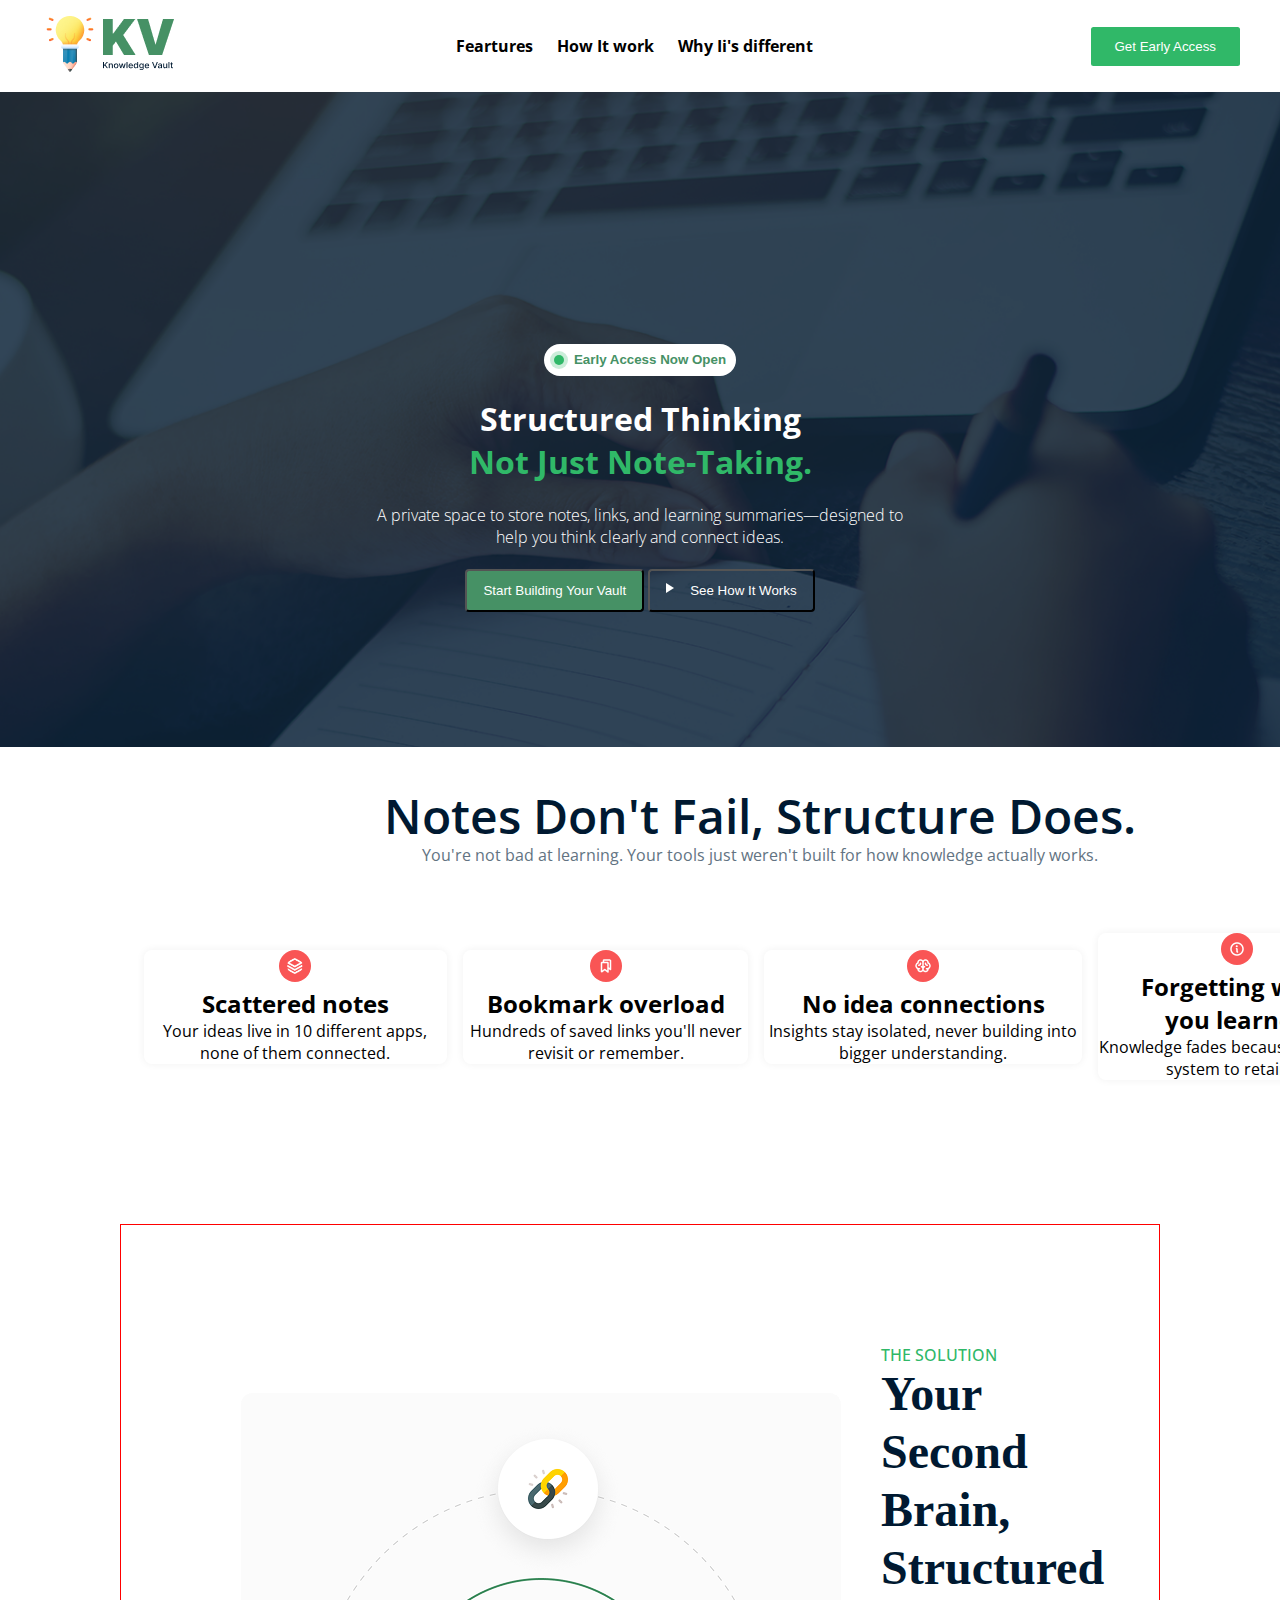
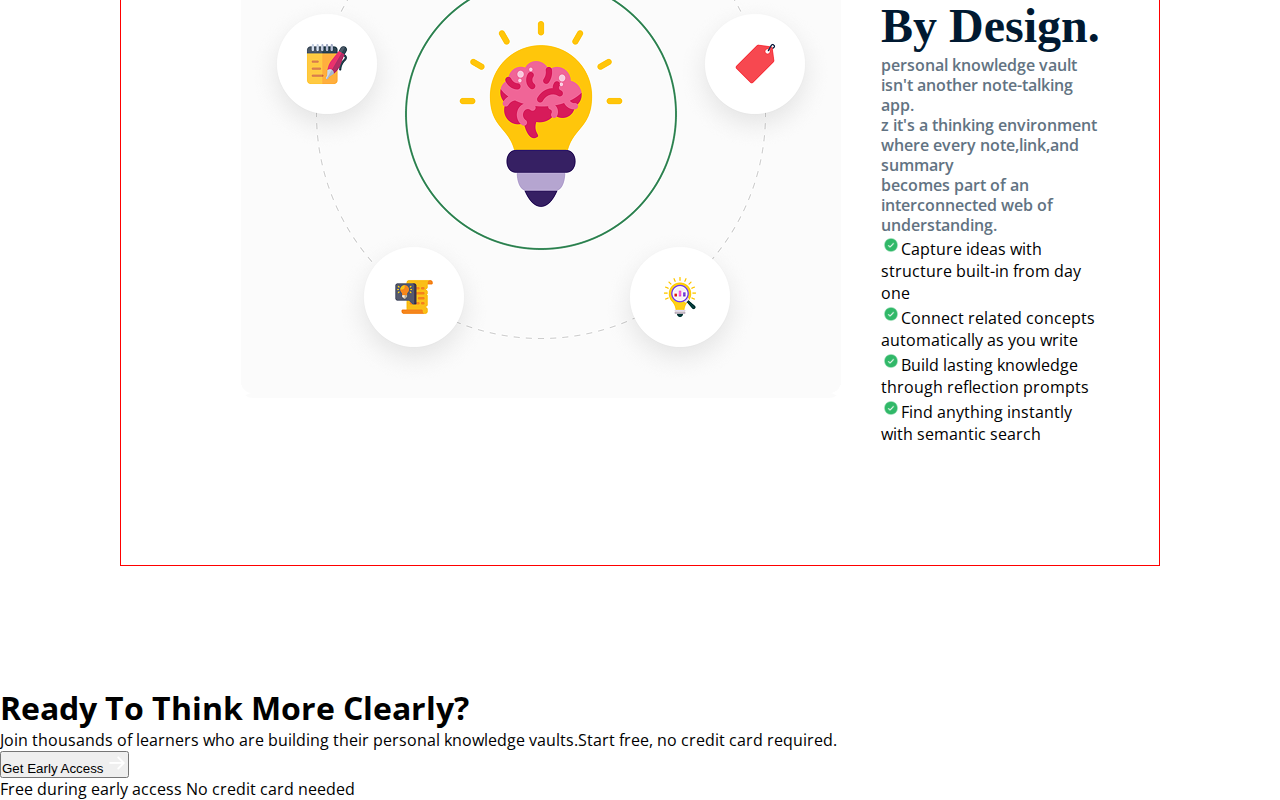
<file: index.html>
<!DOCTYPE html>
<html lang="en">
<head>
    <meta charset="UTF-8">
    <meta name="viewport" content="width=device-width, initial-scale=1.0">
    <title>Document</title>
    
    <link rel="stylesheet" href="styles.css">

    <link rel="preconnect" href="https://fonts.googleapis.com">
<link rel="preconnect" href="https://fonts.gstatic.com" crossorigin>
<link href="https://fonts.googleapis.com/css2?family=Open+Sans:ital,wght@0,300..800;1,300..800&display=swap" rel="stylesheet">

</head>
<body class="font-open-sans">
    <header>
        <nav>
            <div>
          <img src="assets/logo-navbar.png" alt="">
        </div>
          <ul class="menu">
              <li><a href="">Feartures</a></li>
              <li><a href="">How It work</a></li>
              <li><a href="">Why Ii's different</a></li>
        </ul>
        <button class="btn">Get Early Access</button>
    </nav>
    </header>

    <section class="banner">
    <div class="container">
    <div class="btn-content"><button><span class="dot"></span>Early Access Now Open</button>
    </div> 
    <div class="head">
        <h1>Structured Thinking</h1>
        <h1><span>Not Just Note-Taking.</span></h1>
    </div> 
        <div class="p-content"><p>A private space to store notes, links, and learning summaries—designed to<br>
        help you think clearly and connect ideas.
        </p></div>      
        <div class="skib">
            <button class="btn-1">Start Building Your Vault</button>
            <button class="btn-2"><span class="tringle"></span>See How It Works</button>
        </div>
    </div>
</section>
 <section class="icon">
    <div class="icon-container">
    <div class="section-heading">
    <h1>Notes don't fail, Structure does.</h1>
    <p>You're not bad at learning. Your tools just weren't built for how knowledge actually works.</p>
    </div>
    <div class="card-content">
    <div class="card-part">
       <img src="assets/Vector.png" alt="">
       <h2>Scattered notes</h2>
       <p>Your ideas live in 10 different apps, none of them connected.</p>
    </div>
    <div class="card-part" >
        <img src="assets/Bookmarks.png" alt="">
        <h2>Bookmark overload</h2>
        <p>Hundreds of saved links you'll never revisit or remember.</p>
    </div>
    <div class="card-part">
        <img src="assets/Brain.png" alt="">
        <h2>No idea connections</h2>
        <p>Insights stay isolated, never building into bigger understanding.</p>
    </div>
    <div class="card-part">
        <img src="assets/Info.png" alt="">
        <h2>Forgetting what <br>you learned</h2>
        <p>Knowledge fades because there's no system to retain it.</p>
        </div>
    </div>
 </section>   
<section class="brain">
    <div class="brain-content">
    <div class="b-img">
        <img src="assets/knowledge.png" alt="">
    </div>
    <div class="brain-part">
        <h5>The solution</h5>
        <h1>Your second brain,<br>structured by design.</h1>
        <p>personal knowledge vault isn't another note-talking app. <br> z it's a thinking environment where every note,link,and summary <br> becomes part of an interconnected web of understanding.</p>
    <div class="info">
        <ul class="info-card">
        <li><img src="assets/CheckCircle.png" alt="">Capture ideas with structure built-in from day one</li>
        <li><img src="assets/CheckCircle.png" alt="">Connect related concepts automatically as you write</li>
        <li><img src="assets/CheckCircle.png" alt="">Build lasting knowledge through reflection prompts</li>
        <li><img src="assets/CheckCircle.png" alt="">Find anything instantly with semantic search</li>
        </ul>
    </div>
    </div>
    </div>
</section>
<section>
    <div class="last-part">
        <div class="part-content">
            <div><h1>Ready To Think More Clearly?</h1></div>
            <div><p>Join thousands of learners who are building their personal knowledge vaults.Start free, no credit card required.</p></div>
            <div class="btn-3"><button>Get Early Access <img src="/assets/ArrowRight.png" alt=""></button>
            </div>
           <div class="piont">
            Free during early access<span> No credit card needed</span> 
           </div>
        </div>
    </div>
</section>
</body>
</html>
</file>
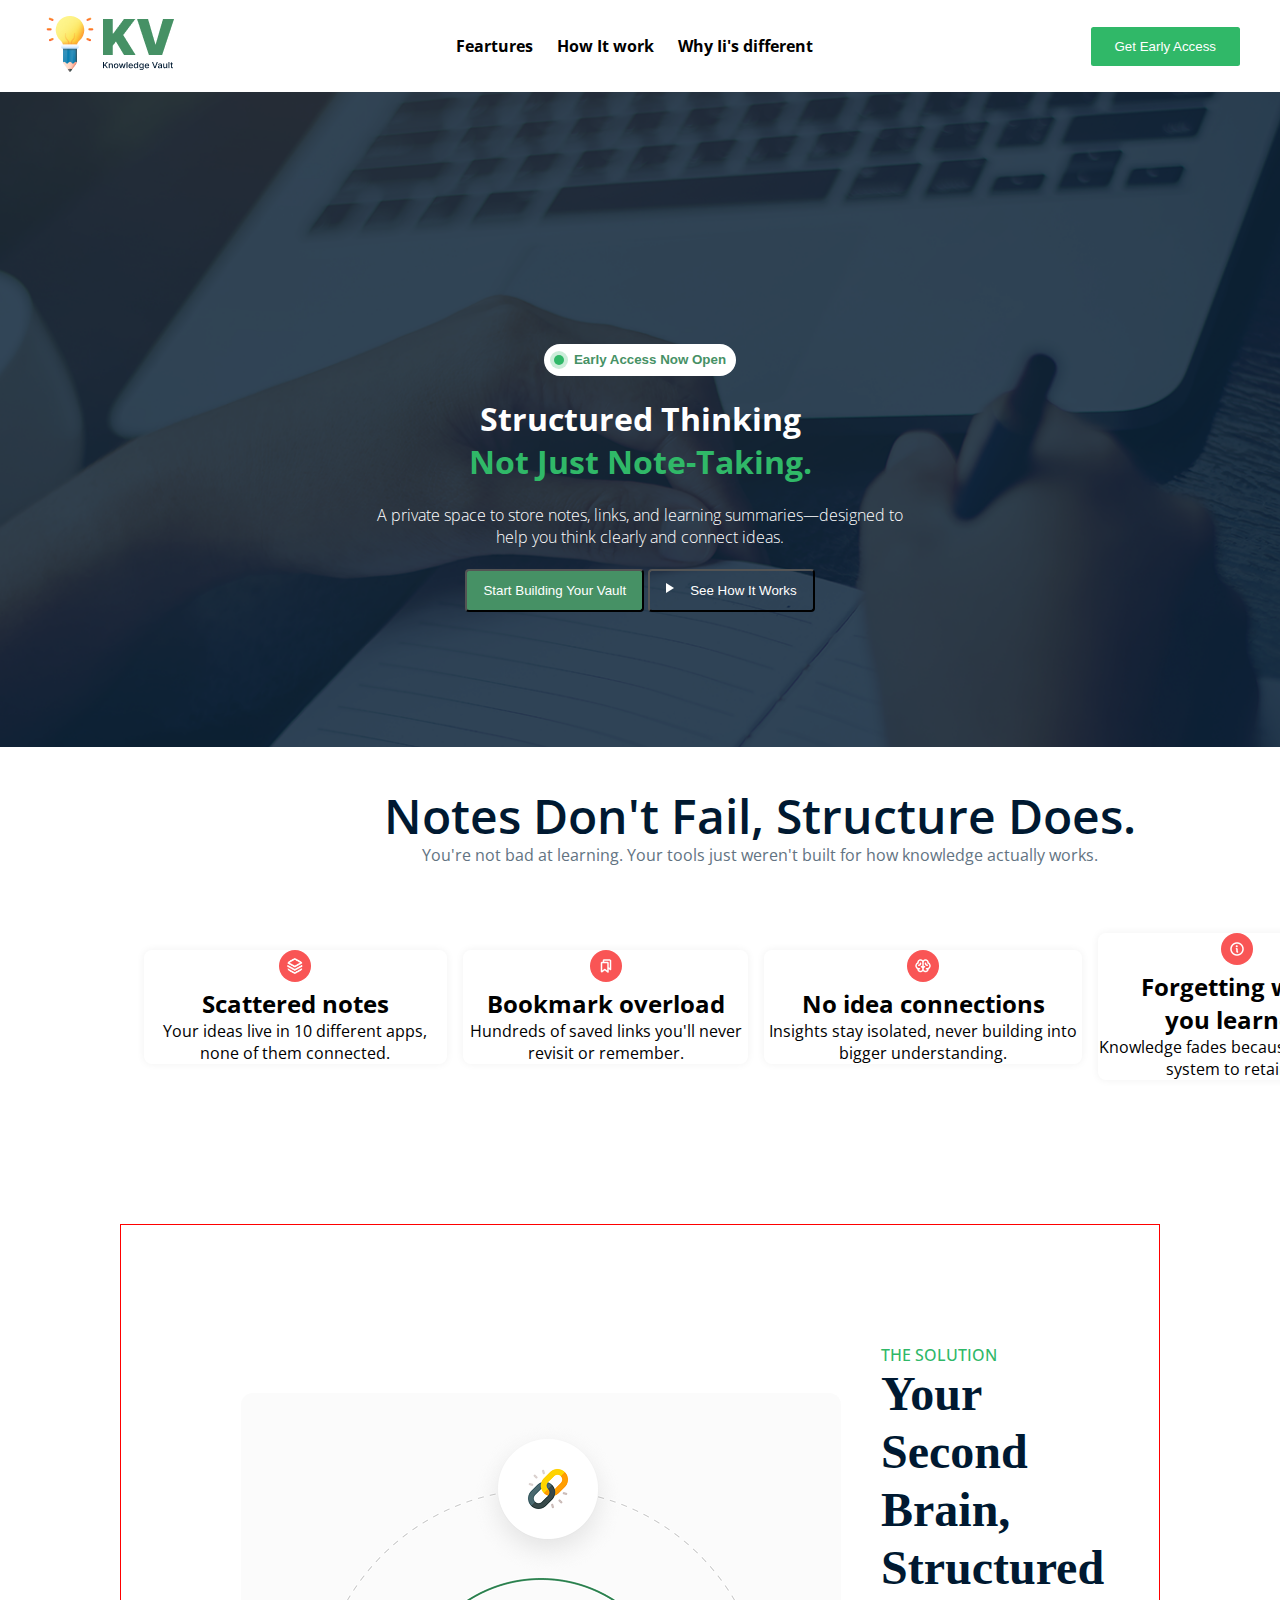
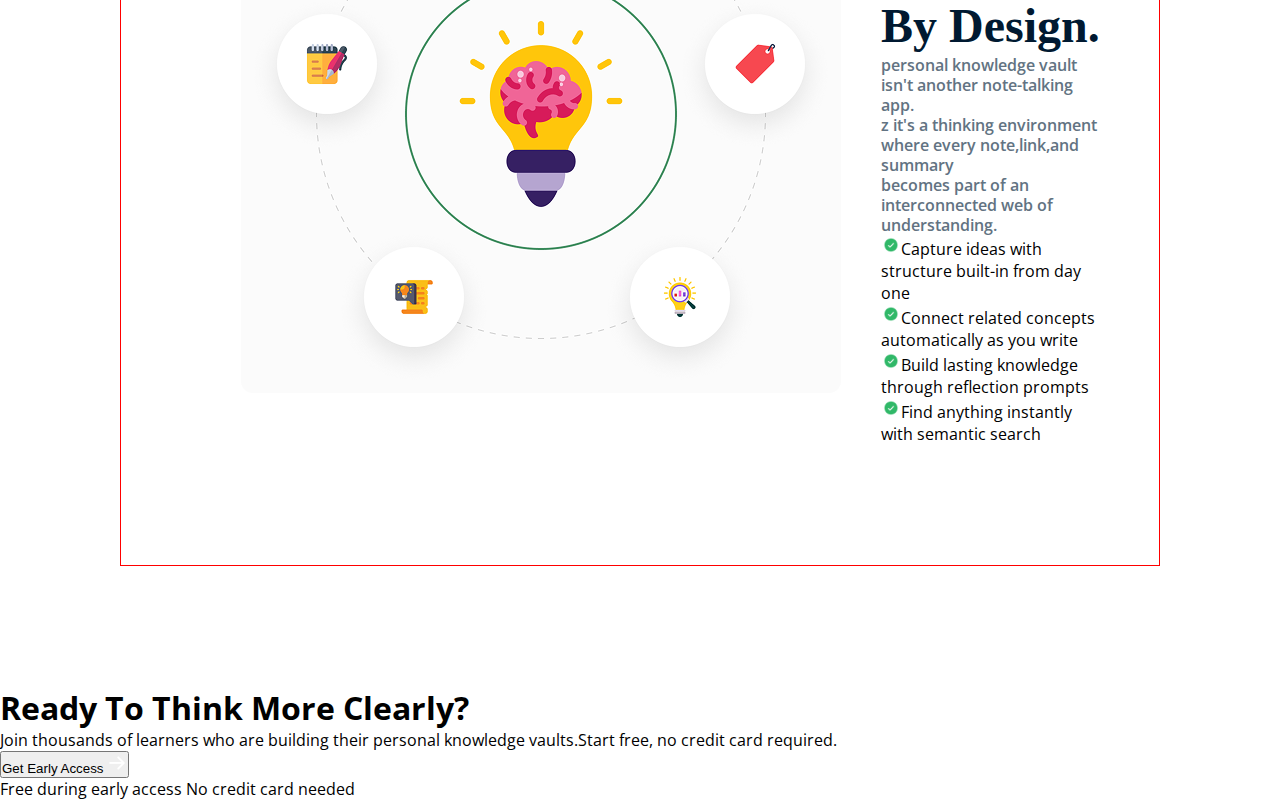
<file: UI/index.html>
<!DOCTYPE html>
<html lang="en">
<head>
    <meta charset="UTF-8">
    <meta name="viewport" content="width=device-width, initial-scale=1.0">
    <title>Document</title>

    <link rel="stylesheet" href="styles.css"> 
   
<link rel="preconnect" href="https://fonts.googleapis.com">
<link rel="preconnect" href="https://fonts.gstatic.com" crossorigin>
<link href="https://fonts.googleapis.com/css2?family=Open+Sans:ital,wght@0,300..800;1,300..800&display=swap" rel="stylesheet">

</head>                                                 
<body class="font-open-sans">
    <header>
        <nav>
            <div>       
          <img src="/assets/logo-navbar.png" alt="">
        </div>
          <ul class="menu">
              <li><a href="">Feartures</a></li>
              <li><a href="">How It work</a></li>
              <li><a href="">Why Ii's different</a></li>
        </ul>
        <button class="btn">Get Early Access</button>
    </nav>
    </header>

    <section class="banner">
    <div class="container">
    <div class="btn-content"><button><span class="dot"></span>Early Access Now Open</button>
    </div> 
    <div class="head">
        <h1>Structured Thinking</h1>
        <h1><span>Not Just Note-Taking.</span></h1>
    </div> 
        <div class="p-content"><p>A private space to store notes, links, and learning summaries—designed to<br>
        help you think clearly and connect ideas.
        </p></div>      
        <div class="skib">
            <button class="btn-1">Start Building Your Vault</button>
            <button class="btn-2"><span class="tringle"></span>See How It Works</button>
        </div>
    </div>
</section>
 <section class="icon">
    <div class="icon-container">
    <div class="section-heading">
    <h1>Notes don't fail, Structure does.</h1>
    <p>You're not bad at learning. Your tools just weren't built for how knowledge actually works.</p>
    </div>
    <div class="card-content">
    <div class="card-part">
       <img src="/assets/Vector.png" alt="">
       <h2>Scattered notes</h2>
       <p>Your ideas live in 10 different apps, none of them connected.</p>
    </div>
    <div class="card-part" >
        <img src="/assets/Bookmarks.png" alt="">
        <h2>Bookmark overload</h2>
        <p>Hundreds of saved links you'll never revisit or remember.</p>
    </div>
    <div class="card-part">
        <img src="/assets/Brain.png" alt="">
        <h2>No idea connections</h2>
        <p>Insights stay isolated, never building into bigger understanding.</p>
    </div>
    <div class="card-part">
        <img src="/assets/Info.png" alt="">
        <h2>Forgetting what <br>you learned</h2>
        <p>Knowledge fades because there's no system to retain it.</p>
        </div>
    </div>
 </section>   
<section class="brain">
    <div class="brain-content">
    <div class="b-img">
        <img src="/assets/knowledge.png" alt="">
    </div>
    <div class="brain-part">
        <h5>The solution</h5>
        <h1>Your second brain,<br>structured by design.</h1>
        <p>personal knowledge vault isn't another note-talking app. <br> z it's a thinking environment where every note,link,and summary <br> becomes part of an interconnected web of understanding.</p>
    <div class="info">
        <ul class="info-card">
        <li><img src="/assets/CheckCircle.png" alt="">Capture ideas with structure built-in from day one</li>
        <li><img src="/assets/CheckCircle.png" alt="">Connect related concepts automatically as you write</li>
        <li><img src="/assets/CheckCircle.png" alt="">Build lasting knowledge through reflection prompts</li>
        <li><img src="/assets/CheckCircle.png" alt="">Find anything instantly with semantic search</li>
        </ul>
    </div>
    </div>
    </div>
</section>
<section>
    <div class="last-part">
        <div class="part-content">
            <div><h1>Ready To Think More Clearly?</h1></div>
            <div><p>Join thousands of learners who are building their personal knowledge vaults.Start free, no credit card required.</p></div>
            <div class="btn-3"><button>Get Early Access <img src="/assets/ArrowRight.png" alt=""></button>
            </div>
           <div class="piont">
            Free during early access<span> No credit card needed</span> 
           </div>
        </div>
    </div>
</section>
</body>
</html>
</file>
<file: styles.css>
* {
  box-sizing: border-box;
  margin: 0;
  padding: 0;
}
.font-open-sans {
  font-family: "Open Sans", sans-serif;
  font-optical-sizing: auto;
}
header{
    background-color: #FFFFFF;
    width: 100%;
}

nav{
 width: 100%;
  max-width: 1600px;
  height: 92px;
  padding: 16px 40px;
  margin: 0 auto;
  display: flex;
  justify-content: space-between;
  align-items: center;
}
nav .menu{
    display: flex;
    gap: 24px;
    align-items: center;
    list-style: none;
    padding: 0;
    margin: 0;
}
nav .menu a {
  text-decoration: none;
  color: #000000;
  font-weight: bold;
}
nav .btn{
    color: white ;
    background-color: #30b868;
    border: none;
    border-radius: 2.5px;
    cursor: pointer;
    padding: 12px 24px;
    white-space: nowrap;

}
.banner {
  width: 100%;
  min-height: 655px;
  background: url(./assets/hero-bg.png) no-repeat center center;
  background-size: cover;
  display: flex;
  align-items: center;
  justify-content: center;
}
.banner .container{
display: flex;
flex-direction: column;
text-align: center;
align-items: center;
justify-content: flex-start;
padding: 8px 12px 8px 12px;
padding: 116.5px 40px 0 40px; 
gap: 6px;
}

.btn-content button{
    background: #FFFFFF;
    border: none;
    color: rgba(70, 145, 101, 1);
    padding: 8px 10px;
    border-radius: 25px;
    font-weight: 600;
    cursor: pointer;
    margin-bottom: 15px;
    line-height: 10px;  
}
.btn-content button{
  display: inline-flex;
  align-items: center;
  gap: 10px;
  line-height: 1.2;
}

.btn-content .dot{
  width: 10px;
  height: 10px;
  background-color: #30b868;
  border-radius: 50%;
  flex-shrink: 0;
  box-shadow: 0 0 0 4px rgba(48,184,104,0.25);
}

.banner .head{
  margin: 0 auto;
  text-align: center;
  text-transform: capitalize;
  font-style: bold;
}
.banner .container h1{
  color: #FFFFFF;
}
.banner .container h1 span{
  color: #30b868;
}
.banner .p-content{
  margin: 0 auto;
  letter-spacing: 0%;
  text-align: center;
  color: rgba(255,255,255,1);
  font-weight: 300;
  margin-top: 15px;
}
.banner .skib{
  display: flex;
  margin: 0 auto;
  margin-top: 15px;
  justify-content: space-around;
  justify-content: flex-start;
  align-items: center;
  gap: 4px;
}
.banner .skib .btn-1{
  background: rgba(70, 145, 101, 1);
   color: #FFFFFF;
  padding: 12px 16px 12px 16px;
  border-radius: 4px;
   cursor: pointer;
}
.banner .skib .btn-2{
  background: none;
  color: #FFFFFF;
  border-radius: 4px;
  padding: 12px 16px 12px 16px;
  cursor: pointer;
  justify-content: center;
  text-align: left;
  letter-spacing: 0%;
  display: inline-flex;
  gap: 8px;

}
.btn-2 .tringle {
  display: inline-block;
  width: 0;
  height: 0;
  border-top: 5px solid transparent;
  border-bottom: 5px solid transparent;
  border-left: 8px solid white;
  margin-right: 8px;
}

.icon .icon-container{
  width: 100%;
  max-width: 1674px;
  display: flex;
  text-align: center;
  justify-content: space-around;
  justify-content: flex-start;
  align-items: center;
  flex-direction: column;
  margin: 0px 120px 120px 120px;
  gap: 44px;
}

.icon-container .heading{
  display: flex;
  padding: 0px 120px;
  justify-content: center;
 
  padding-top: 0px;
}
.icon-container .card-content{
  display: flex;
  gap: 16px;
  background: rgba(255,255,255,1);
  border-radius: 8px;
  flex-wrap: nowrap;
}
.section-heading{
  display: flex;
  flex-direction: column;
  text-align: center;
  justify-content: flex-start;
}
.section-heading h1{
font-style: Bold;
font-size: 48px;
font-weight: 600;
line-height: 58px;
letter-spacing: 0%;
text-align: center;
text-transform: capitalize;
gap: 16px;
padding-top: 40px;
color: #001931;
}
.section-heading p{
  font-size: 16px;
  font-weight: 400;
  line-height: 20px;
  letter-spacing: 0%;
  text-align: center;
  color: #627382;
}
.card-content{
  display: flex;
  justify-content: center;
  align-items: center;
  gap: 16px;
  padding: 24px;
  background: rgba(255,255,255,1)  
}
.card-content .card-part img{
background: rgba(249,85,85,1);
  box-sizing: border-box;
  width: 2rem;
  height: 2rem;
  padding: 8px;
  border: 1px solid;
  border-radius: 50%;
  gap: 16px;
  border: none;
}
.card-part{
border-radius: 8px;
box-shadow: 0px 0px 8px 0px rgba(0, 0, 0, 0.06);
background: rgba(255, 255, 255, 1);
cursor: pointer;
}

.card-part:hover {
    transform: translateY(-8px);
    box-shadow: 0 12px 24px rgba(0, 0, 0, 0.15);
  }
 .banner.btn-1.btn-2:hover {
     transform: translateY(-8px);
    box-shadow: 0 12px 24px rgba(0, 0, 0, 0.15);
}
.brain .brain-content{
  display: flex;
  justify-content: space-around;
  padding: 120px;
  margin: 120px 120px 120px 120px ;
  gap: 40px;
  flex-direction: row;
  align-items: center;
  border: 1px solid red;
  background: rgba(255, 255, 255, 1);
}
.brain-content .b-img{
  border-radius: 12px;
background: url(./assets/knowledge.png);
}
.b-img{
border-radius: 12px;
}
.brain-part h5{
color:#30B868; 
font-style: Medium;
font-size: 16px;
font-weight: 500;
line-height: 20px;
letter-spacing: 0%;
text-align: left;
text-transform: uppercase;

}
.brain-part h1{
color: #001931;
font-family: Inter;
font-style: Bold;
font-size: 48px;
font-weight: 700;
line-height: 58px;
letter-spacing: 0%;
text-align: left;
text-transform: capitalize;
}
.brain-part p{
color:#627382;
font-size: 16px;
font-weight: 600;
line-height: 20px;
letter-spacing: 0%;
text-align: left;
}
.info .info-card ul{
list-style: none;
display: flex;
align-items: center;
text-decoration: none;
flex-direction: row;
justify-content: flex-start;
gap: 6;
}
.info .info-card img{
  width: 20px;
  height: 20px;
  padding: 1.88px 1.88px 1.88px 1.88px;
}
.info-card li{
  padding-left: 0;
  list-style-type: none;
}
</file>
<file: UI/styles.css>
* {
  box-sizing: border-box;
  margin: 0;
  padding: 0;
}
.font-open-sans {
  font-family: "Open Sans", sans-serif;
  font-optical-sizing: auto;
}
header{
    background-color: #FFFFFF;
    width: 100%;
}

nav{
 width: 100%;
  max-width: 1600px;
  height: 92px;
  padding: 16px 40px;
  margin: 0 auto;
  display: flex;
  justify-content: space-between;
  align-items: center;
}
nav .menu{
    display: flex;
    gap: 24px;
    align-items: center;
    list-style: none;
    padding: 0;
    margin: 0;
}
nav .menu a {
  text-decoration: none;
  color: #000000;
  font-weight: bold;
}
nav .btn{
    color: white ;
    background-color: #30b868;
    border: none;
    border-radius: 2.5px;
    cursor: pointer;
    padding: 12px 24px;
    white-space: nowrap;

}
.banner {
  width: 100%;
  min-height: 655px;
  background: url(../assets/hero-bg.png) no-repeat center center;
  background-size: cover;
  display: flex;
  align-items: center;
  justify-content: center;
}
.banner .container{
display: flex;
flex-direction: column;
text-align: center;
align-items: center;
justify-content: flex-start;
padding: 8px 12px 8px 12px;
padding: 116.5px 40px 0 40px; 
gap: 6px;
}

.btn-content button{
    background: #FFFFFF;
    border: none;
    color: rgba(70, 145, 101, 1);
    padding: 8px 10px;
    border-radius: 25px;
    font-weight: 600;
    cursor: pointer;
    margin-bottom: 15px;
    line-height: 10px;  
}
.btn-content button{
  display: inline-flex;
  align-items: center;
  gap: 10px;
  line-height: 1.2;
}

.btn-content .dot{
  width: 10px;
  height: 10px;
  background-color: #30b868;
  border-radius: 50%;
  flex-shrink: 0;
  box-shadow: 0 0 0 4px rgba(48,184,104,0.25);
}

.banner .head{
  margin: 0 auto;
  text-align: center;
  text-transform: capitalize;
  font-style: bold;
}
.banner .container h1{
  color: #FFFFFF;
}
.banner .container h1 span{
  color: #30b868;
}
.banner .p-content{
  margin: 0 auto;
  letter-spacing: 0%;
  text-align: center;
  color: rgba(255,255,255,1);
  font-weight: 300;
  margin-top: 15px;
}
.banner .skib{
  display: flex;
  margin: 0 auto;
  margin-top: 15px;
  justify-content: space-around;
  justify-content: flex-start;
  align-items: center;
  gap: 4px;
}
.banner .skib .btn-1{
  background: rgba(70, 145, 101, 1);
  color: #FFFFFF;
  padding: 12px 16px 12px 16px;
  border-radius: 4px;
  cursor: pointer;
}
.banner .skib .btn-2{
  background: none;
  color: #FFFFFF;
  border-radius: 4px;
  padding: 12px 16px 12px 16px;
  cursor: pointer;
  justify-content: center;
  text-align: left;
  letter-spacing: 0%;
  display: inline-flex;
  gap: 8px;

}
.btn-2 .tringle {
  display: inline-block;
  width: 0;
  height: 0;
  border-top: 5px solid transparent;
  border-bottom: 5px solid transparent;
  border-left: 8px solid white;
  margin-right: 8px;
}

.icon .icon-container{
  width: 100%;
  max-width: 1674px;
  display: flex;
  text-align: center;
  justify-content: space-around;
  justify-content: flex-start;
  align-items: center;
  flex-direction: column;
  margin: 0px 120px 120px 120px;
  gap: 44px;
}

.icon-container .heading{
  display: flex;
  padding: 0px 120px;
  justify-content: center;
 
  padding-top: 0px;
}
.icon-container .card-content{
  display: flex;
  gap: 16px;
  background: rgba(255,255,255,1);
  border-radius: 8px;
  flex-wrap: nowrap;
}
.section-heading{
  display: flex;
  flex-direction: column;
  text-align: center;
  justify-content: flex-start;
}
.section-heading h1{
font-style: Bold;
font-size: 48px;
font-weight: 600;
line-height: 58px;
letter-spacing: 0%;
text-align: center;
text-transform: capitalize;
gap: 16px;
padding-top: 40px;
color: #001931;
}
.section-heading p{
  font-size: 16px;
  font-weight: 400;
  line-height: 20px;
  letter-spacing: 0%;
  text-align: center;
  color: #627382;
}
.card-content{
  display: flex;
  justify-content: center;
  align-items: center;
  gap: 16px;
  padding: 24px;
  background: rgba(255,255,255,1)  
}
.card-content .card-part img{
background: rgba(249,85,85,1);
  box-sizing: border-box;
  width: 2rem;
  height: 2rem;
  padding: 8px;
  border: 1px solid;
  border-radius: 50%;
  gap: 16px;
  border: none;
}
.card-part{
border-radius: 8px;
box-shadow: 0px 0px 8px 0px rgba(0, 0, 0, 0.06);
background: rgba(255, 255, 255, 1);
cursor: pointer;
}

.card-part:hover {
    transform: translateY(-8px);
    box-shadow: 0 12px 24px rgba(0, 0, 0, 0.15);
  }
 .banner.btn-1.btn-2:hover {
     transform: translateY(-8px);
    box-shadow: 0 12px 24px rgba(0, 0, 0, 0.15);
}
.brain .brain-content{
  display: flex;
  justify-content: space-around;
  padding: 120px;
  margin: 120px 120px 120px 120px ;
  gap: 40px;
  flex-direction: row;
  align-items: center;
  border: 1px solid red;
  background: rgba(255, 255, 255, 1);
}
.brain-content .b-img{
border-radius: 12px;
}
.b-img{
border-radius: 12px;
}
.brain-part h5{
color:#30B868; 
font-style: Medium;
font-size: 16px;
font-weight: 500;
line-height: 20px;
letter-spacing: 0%;
text-align: left;
text-transform: uppercase;

}
.brain-part h1{
color: #001931;
font-family: Inter;
font-style: Bold;
font-size: 48px;
font-weight: 700;
line-height: 58px;
letter-spacing: 0%;
text-align: left;
text-transform: capitalize;
}
.brain-part p{
color:#627382;
font-size: 16px;
font-weight: 600;
line-height: 20px;
letter-spacing: 0%;
text-align: left;
}
.info-card ul{
list-style: none;
display: flex;
align-items: center;
text-decoration: none;
flex-direction: row;
justify-content: flex-start;
gap: 6px;
}
.info .info-card img{
  width: 20px;
  height: 20px;
  padding: 1.88px 1.88px 1.88px 1.88px;
}
.info-card li{
  padding-left: 0;
  list-style-type: none;
}
</file>
